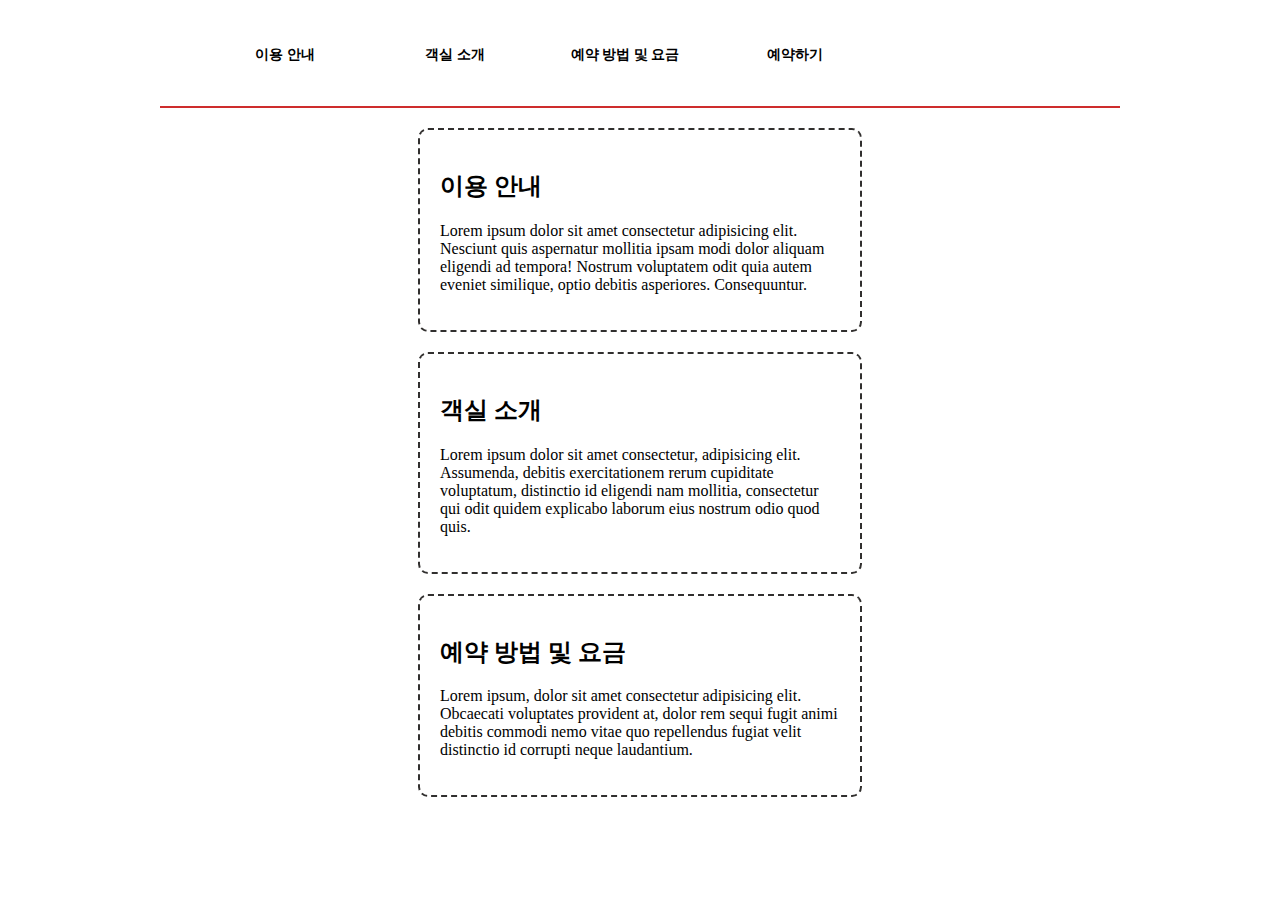
<file: index.html>
<!DOCTYPE html>
<html lang="ko">
  <head>
    <meta charset="UTF-8" />
    <meta http-equiv="X-UA-Compatible" content="IE=edge" />
    <meta name="viewport" content="width=device-width, initial-scale=1.0" />
    <link rel="stylesheet" href="main.css" />
    <title>link 스타일</title>
  </head>
  <body>
    <div class="container">
        <nav class="navi">
          <b><ul class="topMenu">
            <li><a href="#intro">이용 안내</li></a>
            <li><a href="#room">객실 소개</li></a>
            <li><a href="#reservation">예약 방법 및 요금</li></a>
            <li><a href="signup.html">예약하기</li></a> 
          </b>
             </ul>
        </nav>
    </div>
    <div id="intro" class="contents">
        <h2>이용 안내</h2>
        <p>Lorem ipsum dolor sit amet consectetur adipisicing elit. Nesciunt quis aspernatur mollitia ipsam modi dolor aliquam eligendi ad tempora! Nostrum voluptatem odit quia autem eveniet similique, optio debitis asperiores. Consequuntur.</p>
    </div>
    <div id="room" class="contents">
        <h2>객실 소개</h2>
        <p>Lorem ipsum dolor sit amet consectetur, adipisicing elit. Assumenda, debitis exercitationem rerum cupiditate voluptatum, distinctio id eligendi nam mollitia, consectetur qui odit quidem explicabo laborum eius nostrum odio quod quis.</p>
    </div>
    <div id="reservation" class="contents">
        <h2>예약 방법 및 요금</h2>
        <p>Lorem ipsum, dolor sit amet consectetur adipisicing elit. Obcaecati voluptates provident at, dolor rem sequi fugit animi debitis commodi nemo vitae quo repellendus fugiat velit distinctio id corrupti neque laudantium.</p>
    </div>
  </body>
</html>
</file>
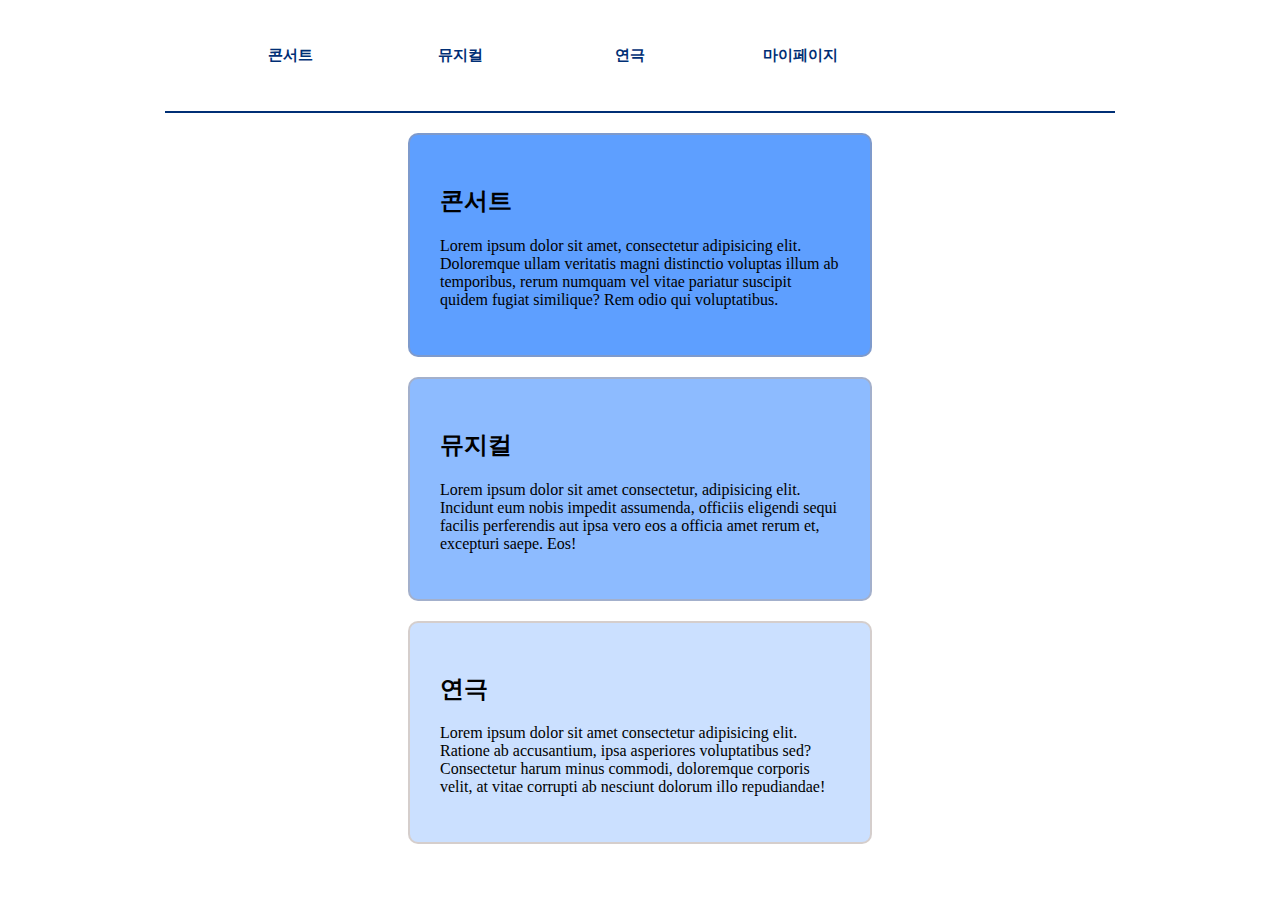
<file: index2.html>
<!DOCTYPE html>
<html lang="ko">
<head>
    <meta charset="UTF-8">
    <meta http-equiv="X-UA-Compatible" content="IE=edge">
    <meta name="viewport" content="width=device-width, initial-scale=1.0">
    <link rel="stylesheet" href="main2.css">
    <title>link 스타일 홀로서기</title>
</head>
<body>
    <div class="container">
        <nav class="navi">
            <ul>
                <b>
                <li><a href="#concert"> 콘서트</li></a>
                <li><a href="#musical"> 뮤지컬</li></a>
                <li><a href="#drama"> 연극</li></a>
                <li><a href="#"> 마이페이지</li></a>
            </b>
            </ul>
        </nav>
    </div>

    <!-- 밑에 div에 id 넣고 위에 ul - li에는 a태그 걸어서 #넣고 밑에 div id 넣어서 이어주기 -->
    <div id="concert" class="contents">
        <h2> 콘서트</h2>
        <p>Lorem ipsum dolor sit amet, consectetur adipisicing elit. Doloremque ullam veritatis magni distinctio voluptas illum ab temporibus, rerum numquam vel vitae pariatur suscipit quidem fugiat similique? Rem odio qui voluptatibus.</p>
    </div>
    <div id="musical" class="contents">
        <h2>뮤지컬</h2>
        <p>Lorem ipsum dolor sit amet consectetur, adipisicing elit. Incidunt eum nobis impedit assumenda, officiis eligendi sequi facilis perferendis aut ipsa vero eos a officia amet rerum et, excepturi saepe. Eos!</p>
    </div>
    <div id="drama" class="contents">
        <h2>연극</h2>
        <p>Lorem ipsum dolor sit amet consectetur adipisicing elit. Ratione ab accusantium, ipsa asperiores voluptatibus sed? Consectetur harum minus commodi, doloremque corporis velit, at vitae corrupti ab nesciunt dolorum illo repudiandae!</p>
    </div>
</body>
</html>
</file>
<file: main.css>
@charset "UTF-8";

.container {
  width: 960px;
  margin: 0 auto;
}

.navi {
  width: 960px;
  height: 80px;
  border-bottom: 2px solid #ce2d2d;
  padding-bottom: 10px;
}
.navi ul {
  list-style: none;
  text-align: center;
  padding-top: 10px;
}
.navi ul li {
  float: left;
  width: 150px;
  padding: 10px;
}
.navi a:link,
.navi a:visited {
  display: block;
  font-size: 14px;
  color: black;
  padding: 10px;
  text-decoration: none;
}
.navi a:hover,
.navi a:focus {
  background-color: #ce2d2d;
  color: #ffff;
}
.navi a:active {
  background-color: #3a3a3a;
}
.contents {
  width: 400px;
  padding: 20px;
  margin: 20px auto;
  border-radius: 10px;
  border: 2px dashed #312f2e;
}
#intro:target{
    background-color: rgb(255, 224, 203);
}
#room:target{
    background-color: #ffb488;
}
#reservation:target{
background-color: coral;
}
</file>
<file: main2.css>
@charset "UTF-8";

.container {
    width: 950px;
    margin: 0 auto;
}
.navi {
width: 950px;
height: 90px;
border-bottom: 2px solid #002f75;
padding-bottom: 5px;
}
.navi ul {
    list-style: none;
    text-align: center;
    padding-top: 10px;
}
.navi ul li {
    float: left;
    width: 150px;
    padding: 10px;
}
.navi a:link, a:visited {
    display: block;
    font-size: 15px;
    color: #002f75;
    padding: 10px;
    text-decoration: none;
}
.navi a:hover, .navi a:focus {
    background-color: rgb(255, 242, 171);
    color: rgb(255, 115, 0);
}
.contents {
width: 400px;
padding: 30px;
margin: 20px auto;
border: 2px solid rgba(255, 136, 0, 0.2);
border-radius: 10px;
}
#concert{
    background-color: #5e9fff;
}
#musical{
    background-color: #8dbbff;
}
#drama{
    background-color: #cbe0ff;
}
</file>
